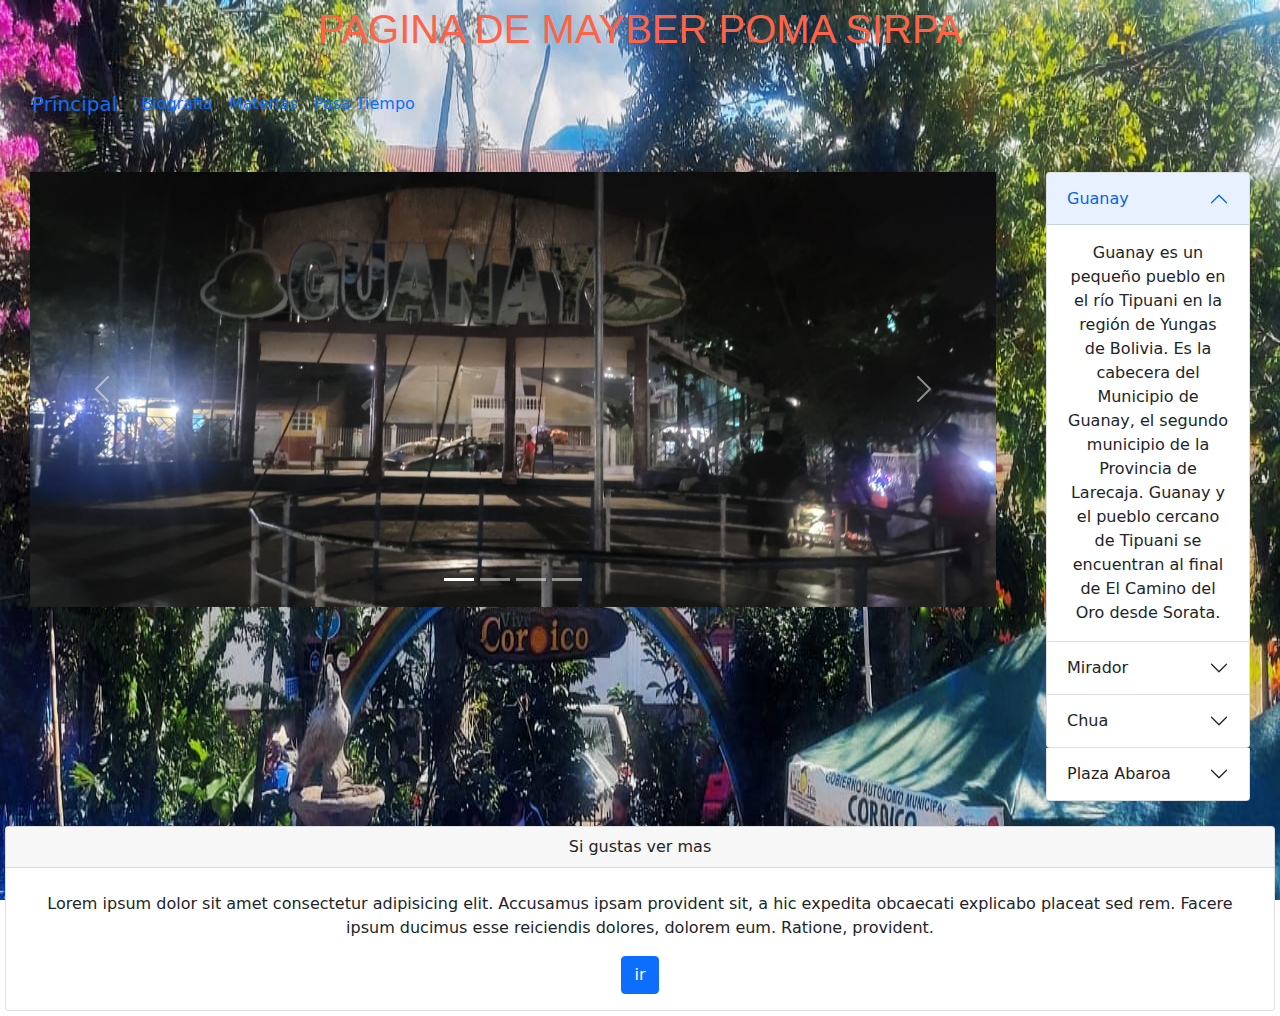
<file: index.html>
<!DOCTYPE html>
<html lang="en">
<head>
    <meta charset="UTF-8">
    <meta name="viewport" content="width=device-width, initial-scale=1.0">
    <title>Document</title>
    <link rel="stylesheet" href="css/bootstrap.min.css">
    <link rel="stylesheet" href="style/style.css">
    <script src="js/bootstrap.bundle.min.js"></script>
</head>
<body>
    <div class="contenedor">
        
        <div class="header">
            <h1>
                PAGINA DE MAYBER POMA SIRPA
            </h1>
        </div>
        
        <div class="nav">
            <nav class="navbar navbar-expand-lg" >
                <div class="container-fluid">
                    <a class="navbar-brand" href="#">Principal</a>
                    <button class="navbar-toggler" type="button" data-bs-toggle="collapse" data-bs-target="#navbarNav" aria-controls="navbarNav" aria-expanded="false" aria-label="Toggle navigation">
                        <span class="navbar-toggler-icon"></span>
                    </button>
                    <div class="collapse navbar-collapse" id="navbarNav">
                        <ul class="navbar-nav">
                            <li class="nav-item">
                                <a class="nav-link active" aria-current="page" href="pages/biografia.html">Biografia</a>
                            </li>
                            <li class="nav-item">
                                <a class="nav-link" href="pages/materias.html">Materias</a>
                            </li>
                            <li class="nav-item">
                                <a class="nav-link" href="pages/pasatiempo.html">Pasa Tiempo</a>
                            </li>
                    </div>
                </div>
            </nav>
        </div>
        


        
        <div class="contenido">
            
            <div id="carouselExampleIndicators" class="carousel slide" data-bs-ride="carousel">
                <div class="carousel-indicators">
                    <button type="button" data-bs-target="#carouselExampleIndicators" data-bs-slide-to="0" class="active" aria-current="true" aria-label="Slide 1"></button>
                    <button type="button" data-bs-target="#carouselExampleIndicators" data-bs-slide-to="1" aria-label="Slide 2"></button>
                    <button type="button" data-bs-target="#carouselExampleIndicators" data-bs-slide-to="2" aria-label="Slide 3"></button>
                    <button type="button" data-bs-target="#carouselExampleIndicators" data-bs-slide-to="3" aria-label="Slide 4"></button>
                </div>
                <div class="carousel-inner">
                    <div class="carousel-item active">
                        <img src="img/WhatsApp Image 2024-10-12 at 12.38.56 PM (1).jpeg" class="d-block w-100" alt="...">
                    </div>
                    <div class="carousel-item">
                        <img src="img/WhatsApp Image 2024-10-12 at 12.38.56 PM (2).jpeg" class="d-block w-100" alt="...">
                    </div>
                    <div class="carousel-item">
                        <img src="img/WhatsApp Image 2024-10-12 at 12.38.56 PM (3).jpeg" class="d-block w-100" alt="...">
                    </div>
                    <div class="carousel-item">
                        <img src="img/WhatsApp Image 2024-10-12 at 12.38.56 PM (4).jpeg" class="d-block w-100" alt="...">
                    </div>
                </div>
                <button class="carousel-control-prev" type="button" data-bs-target="#carouselExampleIndicators" data-bs-slide="prev">
                    <span class="carousel-control-prev-icon" aria-hidden="true"></span>
                    <span class="visually-hidden">Previous</span>
                </button>
                <button class="carousel-control-next" type="button" data-bs-target="#carouselExampleIndicators" data-bs-slide="next">
                    <span class="carousel-control-next-icon" aria-hidden="true"></span>
                    <span class="visually-hidden">Next</span>
                </button>
            </div>
            

        </div>
        
        <div class="ads">
        
            <div class="accordion" id="accordionExample">
                <div class="accordion-item">
                    <h2 class="accordion-header" id="headingOne">
                        <button class="accordion-button" type="button" data-bs-toggle="collapse" data-bs-target="#collapseOne" aria-expanded="true" aria-controls="collapseOne">
                            Guanay
                        </button>
                    </h2>
                    <div id="collapseOne" class="accordion-collapse collapse show" aria-labelledby="headingOne" data-bs-parent="#accordionExample">
                        <div class="accordion-body">
                            Guanay es un pequeño pueblo en el río Tipuani en la región de Yungas de Bolivia. Es la cabecera del Municipio de Guanay, el segundo municipio de la Provincia de Larecaja. Guanay y el pueblo cercano de Tipuani se encuentran al final de El Camino del Oro desde Sorata.     
                        </div>
                    </div>
                </div>
                <div class="accordion-item">
                    <h2 class="accordion-header" id="headingTwo">
                        <button class="accordion-button collapsed" type="button" data-bs-toggle="collapse" data-bs-target="#collapseTwo" aria-expanded="false" aria-controls="collapseTwo">
                            Mirador
                        </button>
                    </h2>
                    <div id="collapseTwo" class="accordion-collapse collapse" aria-labelledby="headingTwo" data-bs-parent="#accordionExample">
                        <div class="accordion-body">El Mirador de Killi Killi es un parque mirador ubicado al noroeste de la ciudad de La Paz, Bolivia. El nombre proviene del nombre local del halcón falco sparverius, ​ ave rapaz que habita la zona.
                        </div>
                    </div>
                </div>
                <div class="accordion-item">
                    <h2 class="accordion-header" id="headingThree">
                        <button class="accordion-button collapsed" type="button" data-bs-toggle="collapse" data-bs-target="#collapseThree" aria-expanded="false" aria-controls="collapseThree">
                            Chua
                        </button>
                    </h2>
                    <div id="collapseThree" class="accordion-collapse collapse" aria-labelledby="headingThree" data-bs-parent="#accordionExample">
                        <div class="accordion-body">
                            A 82 kilómetros de la ciudad de La Paz se encuentra el municipio de Chua 
                        </div>
                    </div>
                </div>
        </div>
                <div class="accordion-item">
                    <h2 class="accordion-header" id="headingThree">
                        <button class="accordion-button collapsed" type="button" data-bs-toggle="collapse" data-bs-target="#collapseFour" aria-expanded="false" aria-controls="collapseThree">
                            Plaza Abaroa
                        </button>
                    </h2>
                    <div id="collapseFour" class="accordion-collapse collapse" aria-labelledby="headingFour" data-bs-parent="#accordionExample">
                        <div class="accordion-body">
                            La Plaza Abaroa queda ubicada en el barrio de Sopocachi entre la avenida 20 de octubre y Pedro Salazar. Por su ubicación es centro de varias concentraciones populares y actos cívicos, como el Día del Mar que se recuerda cada 23 de marzo.
                        </div>
                    </div>
                </div>
                
        </div>
        <!--
            Pie da pagina
        -->
        


        <div class="footer">
            <div class="card text-center">
                <div class="card-header">
                    Si gustas ver mas
                </div>
                <div class="card-body">
                    <h5 class="card-title"></h5>
                    <p class="card-text">
                        Lorem ipsum dolor sit amet consectetur adipisicing elit. Accusamus ipsam provident sit, a hic expedita obcaecati explicabo placeat sed rem. Facere ipsum ducimus esse reiciendis dolores, dolorem eum. Ratione, provident.
                    </p>
                    <a href="#" class="btn btn-primary">ir</a>
                </div>
            </div>
        </div>
    </div>
</body>
</html>
</file>
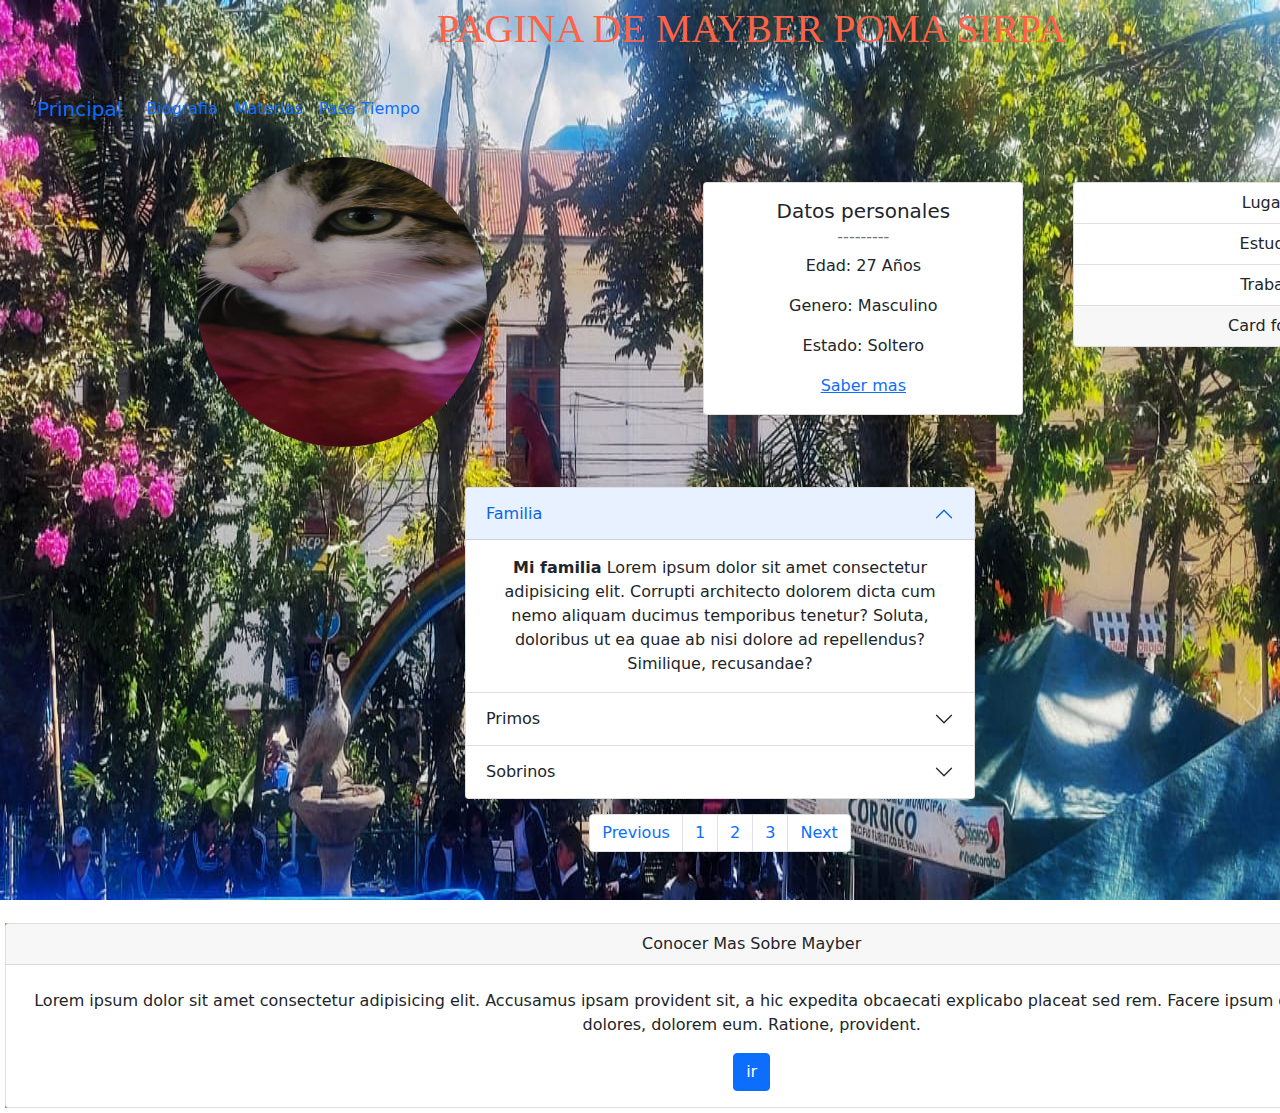
<file: pages/biografia.html>
<!DOCTYPE html>
<html lang="en">
<head>
    <meta charset="UTF-8">
    <meta name="viewport" content="width=device-width, initial-scale=1.0">
    <title>Document</title>
    <link rel="stylesheet" href="../css/bootstrap.min.css">
    <link rel="stylesheet" href="../style/style.css">
    <script src="../js/bootstrap.bundle.min.js"></script>
</head>
<body>
    <div class="contenedor1">
        <div class="header1">
            <h1>
                PAGINA DE MAYBER POMA SIRPA
            </h1>
        </div>
        <div class="nave">
            <nav class="navbar navbar-expand-lg" >
                <div class="container-fluid">
                    <a class="navbar-brand" href="../index.html">Principal</a>
                    <button class="navbar-toggler" type="button" data-bs-toggle="collapse" data-bs-target="#navbarNav" aria-controls="navbarNav" aria-expanded="false" aria-label="Toggle navigation">
                        <span class="navbar-toggler-icon"></span>
                    </button>
                    <div class="collapse navbar-collapse" id="navbarNav">
                        <ul class="navbar-nav">
                            <li class="nav-item">
                                <a class="nav-link active" aria-current="page" href="biografia.html">Biografia</a>
                            </li>
                            <li class="nav-item">
                                <a class="nav-link" href="materias.html">Materias</a>
                            </li>
                            <li class="nav-item">
                                <a class="nav-link" href="pasatiempo.html">Pasa Tiempo</a>
                            </li>
                    </div>
                </div>
            </nav>

        </div>
        <div class="contenido1">
            <div class="c1">
            </div>
            <div class="c2">
            </div>
            <div class="c3">
            </div>
        </div>
        
        <div class="ads1">
            <div class="card" style="width: 20rem;">
                <div class="card-body">
                    <h5 class="card-title">
                        Datos personales
                    </h5>
                    <h6 class="card-subtitle mb-2 text-muted">---------</h6>
                        <p class="card-text">
                            Edad: 27 Años
                        </p>
                        <p class="card-text">
                            Genero: Masculino
                        </p>

                        <p class="card-text">
                            Estado: Soltero
                        </p>
                        <a href="#" class="card-link">Saber mas</a>
                </div>
            </div>
        </div>

        <div class="ads2">
            <div class="card" style="width: 25rem;">
                <ul class="list-group list-group-flush">
                    <li class="list-group-item">Lugares</li>
                    <li class="list-group-item">Estudios</li>
                    <li class="list-group-item">Trabajos</li>
                </ul>
                <div class="card-footer">
                    Card footer
                </div>
            </div>
        </div>

        <div class="ads3">
            <div class="accordion" id="accordionPanelsStayOpenExample">
                <div class="accordion-item">
                  <h2 class="accordion-header" id="panelsStayOpen-headingOne">
                    <button class="accordion-button" type="button" data-bs-toggle="collapse" data-bs-target="#panelsStayOpen-collapseOne" aria-expanded="true" aria-controls="panelsStayOpen-collapseOne">
                      Familia
                    </button>
                  </h2>
                  <div id="panelsStayOpen-collapseOne" class="accordion-collapse collapse show" aria-labelledby="panelsStayOpen-headingOne">
                    <div class="accordion-body">
                      <strong>Mi familia</strong> 
                      Lorem ipsum dolor sit amet consectetur adipisicing elit. Corrupti architecto dolorem dicta cum nemo aliquam ducimus temporibus tenetur? Soluta, doloribus ut ea quae ab nisi dolore ad repellendus? Similique, recusandae?
                    </div>
                  </div>
                </div>
                <div class="accordion-item">
                  <h2 class="accordion-header" id="panelsStayOpen-headingTwo">
                    <button class="accordion-button collapsed" type="button" data-bs-toggle="collapse" data-bs-target="#panelsStayOpen-collapseTwo" aria-expanded="false" aria-controls="panelsStayOpen-collapseTwo">
                     Primos
                    </button>
                  </h2>
                  <div id="panelsStayOpen-collapseTwo" class="accordion-collapse collapse" aria-labelledby="panelsStayOpen-headingTwo">
                    <div class="accordion-body">
                        Lorem ipsum dolor sit amet consectetur adipisicing elit. Sed, totam beatae dolores rerum dolore enim voluptas aperiam quae perferendis quo asperiores rem, recusandae, repudiandae sapiente! Unde accusantium recusandae amet quos?
                    </div>
                  </div>
                </div>
                <div class="accordion-item">
                  <h2 class="accordion-header" id="panelsStayOpen-headingThree">
                    <button class="accordion-button collapsed" type="button" data-bs-toggle="collapse" data-bs-target="#panelsStayOpen-collapseThree" aria-expanded="false" aria-controls="panelsStayOpen-collapseThree">
                      Sobrinos
                    </button>
                  </h2>
                  <div id="panelsStayOpen-collapseThree" class="accordion-collapse collapse" aria-labelledby="panelsStayOpen-headingThree">
                    <div class="accordion-body">
                        Lorem ipsum dolor sit amet consectetur adipisicing elit. Et rem atque libero excepturi possimus facere enim eveniet natus, provident quis modi voluptatem, corrupti rerum dolorum, exercitationem corporis odit ex consequuntur?
                    </div>
                  </div>
                </div>

              </div>
              <nav aria-label="Page navigation example" style="display: flex; justify-content: center; padding: 15px;">
                <ul class="pagination">
                  <li class="page-item"><a class="page-link" href="#">Previous</a></li>
                  <li class="page-item"><a class="page-link" href="#">1</a></li>
                  <li class="page-item"><a class="page-link" href="#">2</a></li>
                  <li class="page-item"><a class="page-link" href="#">3</a></li>
                  <li class="page-item"><a class="page-link" href="#">Next</a></li>
                </ul>
              </nav>
            </div>


        <div class="footer1">
            <div class="card text-center">
                <div class="card-header">
                    Conocer Mas Sobre Mayber
                </div>
                <div class="card-body">
                    <h5 class="card-title"></h5>
                    <p class="card-text">
                        Lorem ipsum dolor sit amet consectetur adipisicing elit. Accusamus ipsam provident sit, a hic expedita obcaecati explicabo placeat sed rem. Facere ipsum ducimus esse reiciendis dolores, dolorem eum. Ratione, provident.
                    </p>
                    <a href="#" class="btn btn-primary">ir</a>
                </div>
            </div>
        </div>
        </div>
    </div>
</body>
</html>
</file>
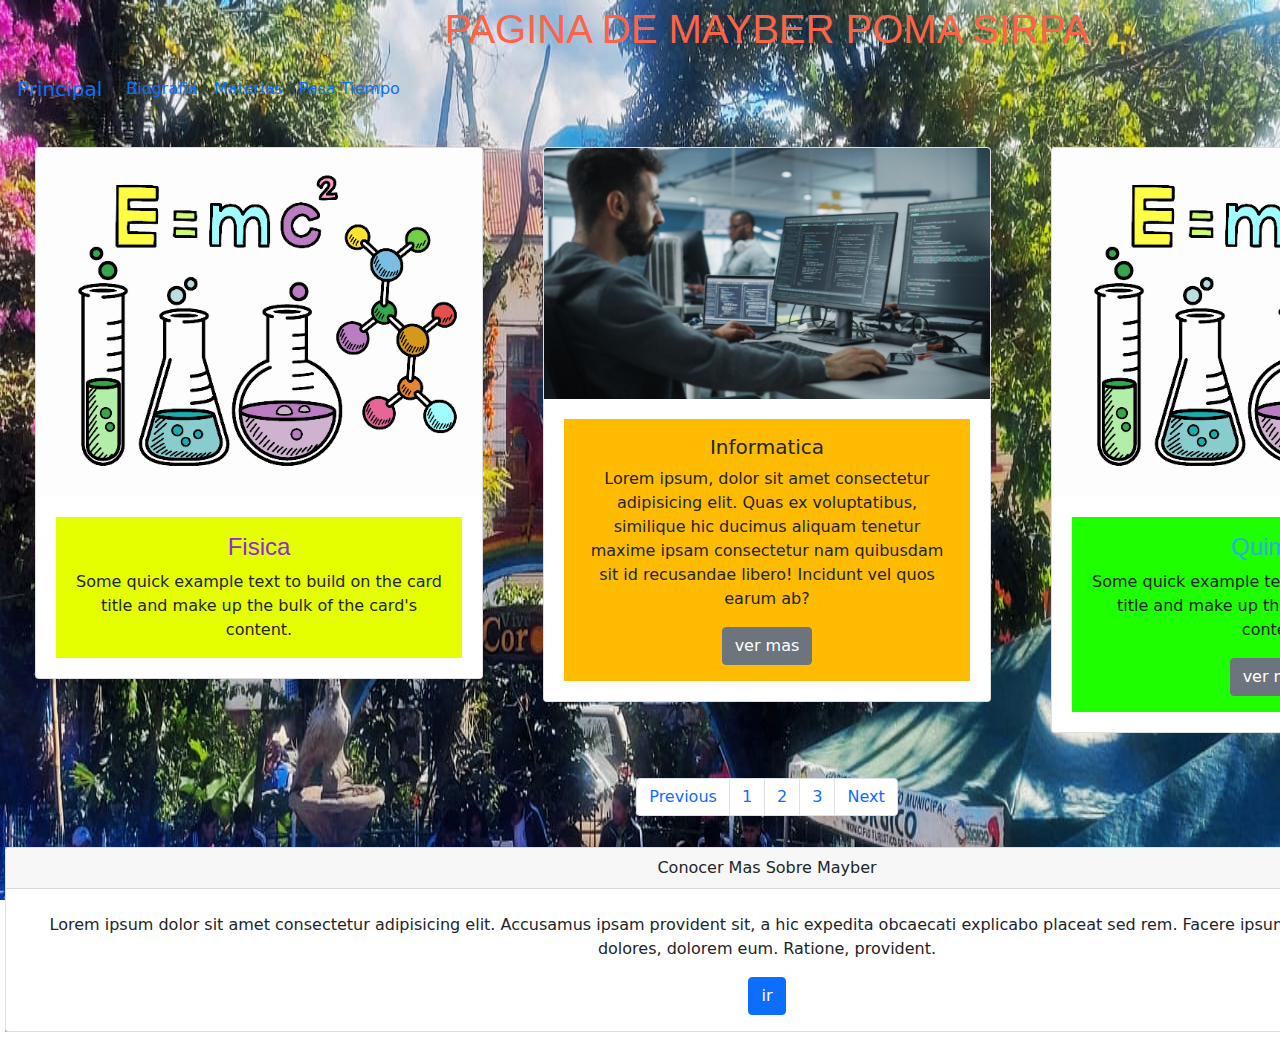
<file: pages/materias.html>
<!DOCTYPE html>
<html lang="en">
<head>
    <meta charset="UTF-8">
    <meta name="viewport" content="width=device-width, initial-scale=1.0">
    <title>Document</title>
    <link rel="stylesheet" href="../style/materias.css">
    <link rel="stylesheet" href="../css/bootstrap.min.css">
    <script src="../js/bootstrap.bundle.min.js"></script>
</head>
<body>
    <div class="contenedor">
        <div class="header">
            <h1>
                PAGINA DE MAYBER POMA SIRPA
            </h1>
        </div>
        <div class="nav">
            <nav class="navbar navbar-expand-lg" >
                <div class="container-fluid">
                    <a class="navbar-brand" href="../index.html">Principal</a>
                    <button class="navbar-toggler" type="button" data-bs-toggle="collapse" data-bs-target="#navbarNav" aria-controls="navbarNav" aria-expanded="false" aria-label="Toggle navigation">
                        <span class="navbar-toggler-icon"></span>
                    </button>
                    <div class="collapse navbar-collapse" id="navbarNav">
                        <ul class="navbar-nav">
                            <li class="nav-item">
                                <a class="nav-link active" aria-current="page" href="biografia.html">Biografia</a>
                            </li>
                            <li class="nav-item">
                                <a class="nav-link" href="materias.html">Materias</a>
                            </li>
                            <li class="nav-item">
                                <a class="nav-link" href="#">Pasa Tiempo</a>
                            </li>
                    </div>
                </div>
            </nav>
        </div>
        <div class="ads1">

            <div class="card" style="width: 28rem;">
                <img src="../img/1.jpg" class="card-img-top" alt="...">
                <div class="card-body">
                    <h4 style="color: blueviolet; font-family: 'Gill Sans', 'Gill Sans MT', Calibri, 'Trebuchet MS', sans-serif;">
                        Fisica
                    </h4>
                    <p class="card-text">Some quick example text to build on the card title and make up the bulk of the card's content.</p>
                </div>
            </div>
        </div>
        <div class="ads2">
            <div class="card" style="width: 28rem;">
                <img src="../img/2.jpg" class="card-img-top" alt="...">
                <div class="card-body">
                  <h5 class="card-title">Informatica</h5>
                  <p class="card-text">
                    Lorem ipsum, dolor sit amet consectetur adipisicing elit. Quas ex voluptatibus, similique hic ducimus aliquam tenetur maxime ipsam consectetur nam quibusdam sit id recusandae libero! Incidunt vel quos earum ab?
                  </p>
                  <a href="#" class="btn btn-secondary">ver mas</a>
                </div>
              </div>
        </div>
        <div class="ads3">
            <div class="card" style="width: 28rem;">
                <img src="../img/1.jpg" class="card-img-top" alt="...">
                <div class="card-body">
                    <h4 style="color: rgb(43, 174, 226); font-family: 'Gill Sans', 'Gill Sans MT', Calibri, 'Trebuchet MS', sans-serif;">
                        Quimica
                    </h4>
                    <p class="card-text">Some quick example text to build on the card title and make up the bulk of the card's content.</p>
                    <a href="#" class="btn btn-secondary">ver mas</a>
                </div>
            </div>
        </div>
        <div class="ads4">
            <nav aria-label="Page navigation example" style="display: flex; justify-content: center; padding: 15px;">
                <ul class="pagination">
                  <li class="page-item"><a class="page-link" href="#">Previous</a></li>
                  <li class="page-item"><a class="page-link" href="#">1</a></li>
                  <li class="page-item"><a class="page-link" href="#">2</a></li>
                  <li class="page-item"><a class="page-link" href="#">3</a></li>
                  <li class="page-item"><a class="page-link" href="#">Next</a></li>
                </ul>
              </nav>
        </div>
        <div class="footer">
            <div class="card text-center">
                <div class="card-header">
                    Conocer Mas Sobre Mayber
                </div>
                <div class="card-body">
                    <h5 class="card-title"></h5>
                    <p class="card-text">
                        Lorem ipsum dolor sit amet consectetur adipisicing elit. Accusamus ipsam provident sit, a hic expedita obcaecati explicabo placeat sed rem. Facere ipsum ducimus esse reiciendis dolores, dolorem eum. Ratione, provident.
                    </p>
                    <a href="#" class="btn btn-primary">ir</a>
                </div>
            </div>
        </div>
    </div>
</body>
</html>
</file>
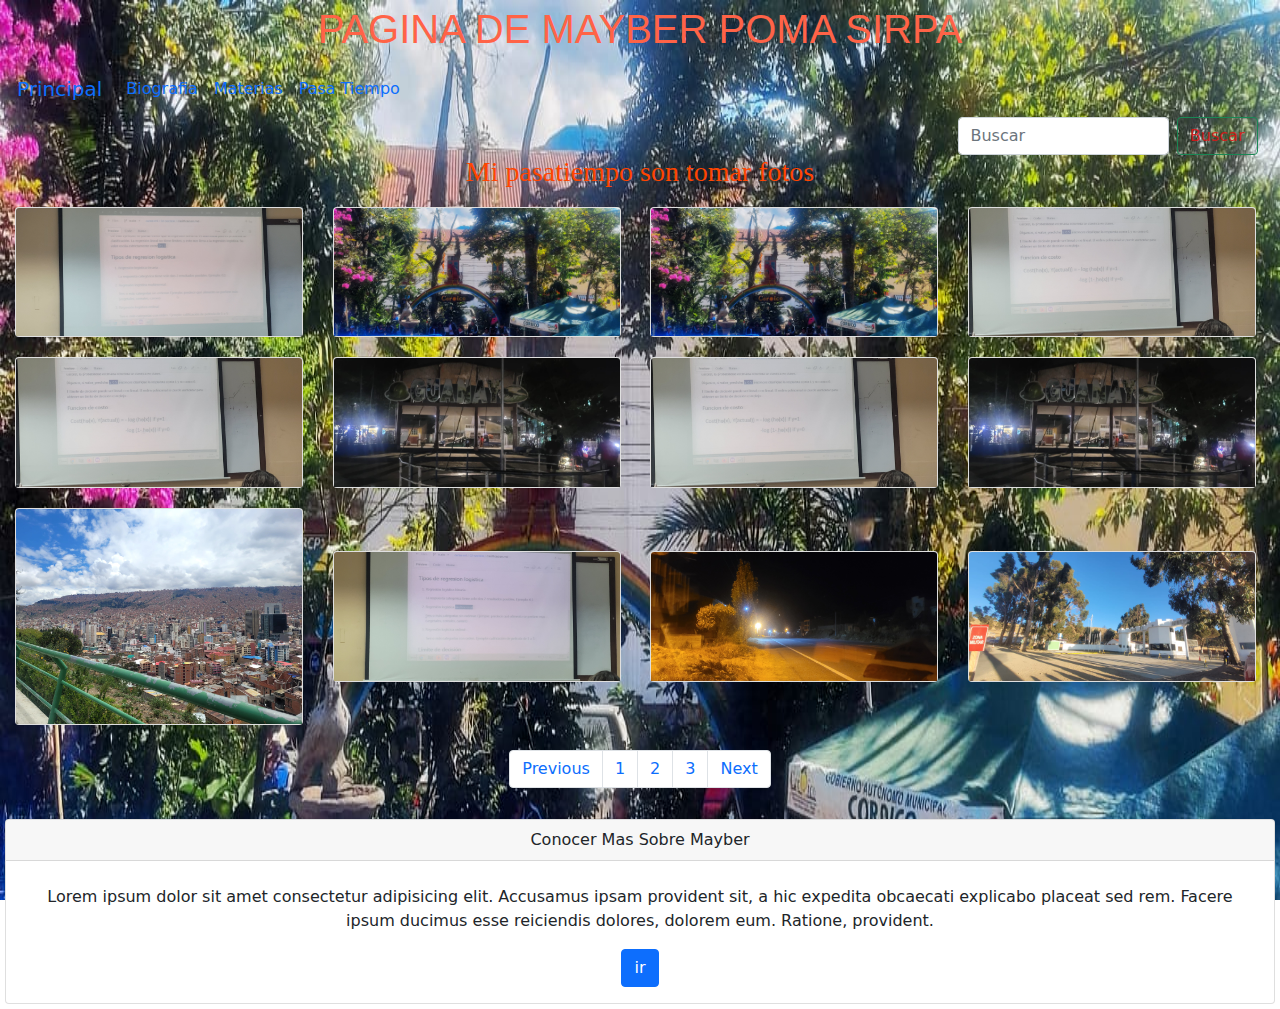
<file: pages/pasatiempo.html>
<!DOCTYPE html>
<html lang="en">
<head>
    <meta charset="UTF-8">
    <meta name="viewport" content="width=device-width, initial-scale=1.0">
    <title>Document</title>
    <link rel="stylesheet" href="../style/pas.css">
    <link rel="stylesheet" href="../css/bootstrap.min.css">
    <script src="../js/bootstrap.bundle.min.js"></script>
</head>
<body>
    <div class="contenedor">
        <div class="header">
            <h1>
                PAGINA DE MAYBER POMA SIRPA
            </h1>
        </div>
        <div class="nav">
            <nav class="navbar navbar-expand-lg" >
                <div class="container-fluid">
                    <a class="navbar-brand" href="../index.html">Principal</a>
                    <button class="navbar-toggler" type="button" data-bs-toggle="collapse" data-bs-target="#navbarNav" aria-controls="navbarNav" aria-expanded="false" aria-label="Toggle navigation">
                        <span class="navbar-toggler-icon"></span>
                    </button>
                    <div class="collapse navbar-collapse" id="navbarNav">
                        <ul class="navbar-nav">
                            <li class="nav-item">
                                <a class="nav-link active" aria-current="page" href="biografia.html">Biografia</a>
                            </li>
                            <li class="nav-item">
                                <a class="nav-link" href="materias.html">Materias</a>
                            </li>
                            <li class="nav-item">
                                <a class="nav-link" href="pasatiempo.html">Pasa Tiempo</a>
                            </li>
                    </div>
                </div>
            </nav>
        </div>
        <div class="comentarios" style="color: orangered; font-family: Cambria, Cochin, Georgia, Times, 'Times New Roman', serif;">
            <h3>
                Mi pasatiempo son tomar fotos
            </h5>
        </div>

        <div class="uno">

        </div>
        <div class="dos">

        </div>
        <div class="tres">

        </div>
        <div class="cuatro">
            <form class="d-flex">
                <input class="form-control me-2" type="search" placeholder="Buscar" aria-label="Search">
                <button class="btn btn-outline-success" type="submit">Buscar</button>
            </form>
        </div>
        <div class="ads1">
            <div class="card" style="width: 18rem;">
                <img src="../img/20240701_193354.jpg" class="card-img-top" alt="...">
            </div>
        </div>

        <div class="ads2">
            <div class="card" style="width: 18rem;">
                <img src="../img/11.jpg" class="card-img-top" alt="...">
            </div>
        </div>
        
        <div class="ads3">
            <div class="card" style="width: 18rem;">
                <img src="../img/11.jpg" class="card-img-top" alt="...">
            </div>
        </div>
        
        <div class="ads4">
            <div class="card" style="width: 18rem;">
                <img src="../img/20240701_193822.jpg" class="card-img-top" alt="...">
            </div>
        </div>
        
        <div class="ads5">
            <div class="card" style="width: 18rem;">
                <img src="../img/20240701_193822.jpg" class="card-img-top" alt="...">
            </div>
        </div>
        <div class="ads6">
            <div class="card" style="width: 18rem;">
                <img src="../img/WhatsApp Image 2024-10-12 at 12.38.56 PM (1).jpeg" class="card-img-top" alt="...">
            </div>
        </div>
        <div class="ads7">
            <div class="card" style="width: 18rem;">
                <img src="../img/20240701_193822.jpg" class="card-img-top" alt="...">
            </div>
        </div>
        <div class="ads8">
            <div class="card" style="width: 18rem;">
                <img src="../img/WhatsApp Image 2024-10-12 at 12.38.56 PM (1).jpeg" class="card-img-top" alt="...">
            </div>
        </div>
        <div class="ads9">
            <div class="card" style="width: 18rem;">
                <img src="../img/WhatsApp Image 2024-10-12 at 12.38.57 PM.jpeg" class="card-img-top" alt="...">
            </div>
        </div>  

        <div class="ads10">
            <div class="card" style="width: 18rem;">
                <img src="../img/20240701_193449.jpg" class="card-img-top" alt="...">
            </div>
        </div>  
        <div class="ads11">
            <div class="card" style="width: 18rem;">
                <img src="../img/20240726_231531.jpg" class="card-img-top" alt="...">
            </div>
        </div>  
        <div class="ads12">
            <div class="card" style="width: 18rem;">
                <img src="../img/WhatsApp Image 2024-10-12 at 12.38.56 PM (3).jpeg" class="card-img-top" alt="...">
            </div>
        </div>  









        <div class="adsp">
            <nav aria-label="Page navigation example" style="display: flex; justify-content: center; padding: 15px;">
                <ul class="pagination">
                  <li class="page-item"><a class="page-link" href="#">Previous</a></li>
                  <li class="page-item"><a class="page-link" href="#">1</a></li>
                  <li class="page-item"><a class="page-link" href="#">2</a></li>
                  <li class="page-item"><a class="page-link" href="#">3</a></li>
                  <li class="page-item"><a class="page-link" href="#">Next</a></li>
                </ul>
              </nav>
        </div>
        <div class="footer">
            <div class="card text-center">
                <div class="card-header">
                    Conocer Mas Sobre Mayber
                </div>
                <div class="card-body">
                    <h5 class="card-title"></h5>
                    <p class="card-text">
                        Lorem ipsum dolor sit amet consectetur adipisicing elit. Accusamus ipsam provident sit, a hic expedita obcaecati explicabo placeat sed rem. Facere ipsum ducimus esse reiciendis dolores, dolorem eum. Ratione, provident.
                    </p>
                    <a href="#" class="btn btn-primary">ir</a>
                </div>
            </div>
        </div>
    </div>
</body>
</html>
</file>
<file: style/style.css>
.contenedor{
    padding: 5px;
    display: grid;
    background-image: url(../img/11.jpg);
    background-repeat: no-repeat;
    background-size: 100% 100%;
    background-attachment: fixed;
    grid-template-columns: 4fr 1fr ;
    grid-template-areas: "header header"
                            "nav nav"
                            "contenido ads"
                            "footer footer";
text-align: center;
}

.contenedor .header{
    color: tomato;
    font-family: 'Gill Sans', 'Gill Sans MT', Calibri, 'Trebuchet MS', sans-serif;
    grid-area: header;    
}

.contenedor .nav{
    padding: 15px;
    grid-area: nav;
    
}


.contenedor .contenido{
    padding: 25px;
    
    grid-area: contenido;
    
}


.contenedor .ads{
    padding: 25px;
    grid-area: ads;
    
}


.contenedor .footer{
    grid-area: footer;
    
}

/*biografia*/
.contenedor{
    padding: 5px;
    display: grid;
    background-image: url(../img/11.jpg);
    background-repeat: no-repeat;
    background-size: 100% 100%;
    background-attachment: fixed;
    grid-template-columns: 4fr 1fr ;
    grid-template-areas: "header header"
                            "nav nav"
                            "contenido ads"
                            "footer footer";
text-align: center;
}
.contenedor1{
    padding: 5px;
    display: grid;
    background-image: url(../img/11.jpg);
    background-repeat: no-repeat;
    background-size: 100% 100%;
    background-attachment: fixed;
    grid-template-columns: 2fr 1fr 1fr;
    grid-template-areas: "header header header"
                            "nave nave nave"
                            "contenido1 ads1 ads2"
                            "ads3 ads3 ads2"
                            "footer1 footer1 footer1";
text-align: center;
}
.contenedor1 .header1{
    font-family:cursive;
    color: tomato;
    grid-area: header;
}
.contenedor1 .nave{
    padding: 20px;
    
    grid-area: nave;
}
.contenedor1 .contenido1{
    grid-area: contenido1;
    display: grid;
    grid-template-columns: 1fr 1fr 1fr;
    
}
.contenedor1 .contenido1 .c2{
    padding: 30px;
    background-color: aqua;
    border-radius: 480px;
    background-image: url(../img/12.jpeg);
    background-repeat: no-repeat;
    background-size: 100% 100%;
    width: 290px;
    height: 290px;
}
.contenedor1 .ads1{
    padding: 25px;
    grid-area: ads1;
}
.contenedor1 .ads2{
    padding: 25px;
    grid-area: ads2;
}

.contenedor1 .ads3{
    padding: 40px;
    width: 590px;
    margin-left: 420px;
    grid-area: ads3;
}

.contenedor1 .footer1{
    background-color: tomato;
    grid-area: footer1;
}
@media screen and (max-width:768px) {
    .contenedor{
        grid-template-areas: "header header "
                             "nav nav"
                             "contenido contenido"
                             "ads ads"
                             "footer footer"   
        ;
    }
}

@media screen and (max-width:468px) {
    .contenedor1{
        grid-template-areas: "header header"
                            "nave nave "
                            "contenido1 contenido1"
                            "ads1 ads1" 
                            "ads2 ads2"
                            "ads3 ads3"
                            "footer1 footer1 ";
    }
}
</file>
<file: style/materias.css>
.contenedor{
    padding: 5px;
    display: grid;
    background-image: url(../img/11.jpg);
    background-repeat: no-repeat;
    background-size: 100% 100%;
    background-attachment: fixed;
    grid-template-columns: 1fr 1fr 1fr;
    grid-template-areas: "header header header"
                            "nav nav nav"
                            "ads1 ads2 ads3"
                            "come come come"
                            "footer footer footer";
text-align: center;
}
.contenedor .header{ 
    color: tomato;
    font-family: 'Gill Sans', 'Gill Sans MT', Calibri, 'Trebuchet MS', sans-serif;
    grid-area: header;  
}
.contenedor .nav{

    grid-area: nav;
}
.contenedor .ads1{
    padding: 30px;
    grid-area: ads1;
}

.contenedor .ads1 .card .card-body{
    background-color: rgb(229, 255, 0);
    margin: 20px;
}

.contenedor .ads2{
    padding: 30px;
    grid-area: ads2;
}
.contenedor .ads2 .card .card-body{
    background-color: rgb(255, 187, 0);
    margin: 20px;
}
.contenedor .ads3{
    padding: 30px;
    grid-area: ads3;
}
.contenedor .ads3 .card .card-body{
    background-color: rgb(30, 255, 0);
    margin: 20px;
}

.contenedor .ads4{
    grid-area: come;
}
.contenedor .footer{
    background-color: violet;
    grid-area: footer;
}
@media screen and (max-width:768px) {
    .contenedor{
        grid-template-areas: "header header"
                             "nav nav "
                             "ads1 ads1 "
                            "ads2 ads2"
                            "ads3 ads3"
                            "come come"
                             "footer footer "   
        ;
    }
}
</file>
<file: style/pas.css>
.contenedor{
    padding: 5px;
    display: grid;
    background-image: url(../img/11.jpg);
    background-repeat: no-repeat;
    background-size: 100% 100%;
    background-attachment: fixed;
    grid-template-columns: 1fr 1fr 1fr 1fr ;
    grid-template-areas: "header header header header"
                            "nav nav nav nav" 
                            "uno dos tres cuatro"
                            "comen comen comen comen"
                            "ads1 ads2 ads3 ads4"
                            "ads5 ads6 ads7 ads8"
                            "ads9 ads10 ads11 ads12"
                            "come come come come"
                            "footer footer footer footer";
text-align: center;
}
.contenedor .header{ 
    color: tomato;
    font-family: 'Gill Sans', 'Gill Sans MT', Calibri, 'Trebuchet MS', sans-serif;
    grid-area: header;  
}
.contenedor .nav{
    grid-area: nav;
}
.contenedor .cuatro{
    grid-area: cuatro;
}
.contenedor .cuatro .d-flex{
    width: 300px;
}
.contenedor .cuatro .d-flex .btn{
    color: rgba(226, 18, 18, 0.87);
    font-size: 1rem;
}
.contenedor .cuatro .d-flex .btn:hover{
    background-color: wheat;

}

.contenedor .comentarios{
    grid-area: comen;
}

.contenedor .ads1{
    margin: 10px;
    display: flex;
    align-items: center;
    grid-area: ads1;
}

.contenedor .ads2{

    margin: 10px;
    display: flex;
    align-items: center;
    grid-area: ads2;
}

.contenedor .ads3{

    margin: 10px;
    display: flex;
    align-items: center;
    grid-area: ads3;
}

.contenedor .ads4{

    margin: 10px;
    display: flex;
    align-items: center;
    grid-area: ads4;
}

.contenedor .ads5{

    margin: 10px;
    display: flex;
    align-items: center;
    grid-area: ads5;
}

.contenedor .ads6{

    margin: 10px;
    display: flex;
    align-items: center;
    grid-area: ads6;
}


.contenedor .ads7{

    margin: 10px;
    display: flex;
    align-items: center;
    grid-area: ads7;
}

.contenedor .ads8{
    
    margin: 10px;
    display: flex;
    align-items: center;
    grid-area: ads8;
}


.contenedor .ads9{

    margin: 10px;
    display: flex;
    align-items: center;
    grid-area: ads9;
}
.contenedor .ads10{

    margin: 10px;
    display: flex;
    align-items: center;
    grid-area: ads10;
}

.contenedor .ads11{

    margin: 10px;
    display: flex;
    align-items: center;
    grid-area: ads11;
}
.contenedor .ads12{

    margin: 10px;
    display: flex;
    align-items: center;
    grid-area: ads12;
}






.contenedor .adsp{
    grid-area: come;
}

.contenedor .footer{
    grid-area: footer;
}

@media screen and (max-width:600px) {
    .contenedor{
        grid-template-areas: "header header header header"
                             "nav nav nav nav"
                             "contenido contenido contenido contenido"
                             "cuatro cuatro cuatro cuatro"
                             "comen comen comen comen"
                             "ads1 ads1 ads1 ads1"
                            "ads2 ads2 ads2 ads2"
                            "ads3 ads3 ads3 ads3"
                            "ads4 ads4 ads4 ads4"
                            "ads5 ads5 ads5 ads5"
                            "ads6 ads6 ads6 ads6"
                            "ads7 ads7 ads7 ads7"
                            "ads8 ads8 ads8 ads8"
                            "ads9 ads9 ads9 ads9"
                            "ads10 ads10 ads10 ads10"
                            "ads11 ads11 ads11 ads11"
                            "ads12 ads12 ads12 ads12"
                            "come come come come"
                            "footer footer footer footer"
                            
                            
                            
                            
                            
                            
        ;
    }
}
</file>
